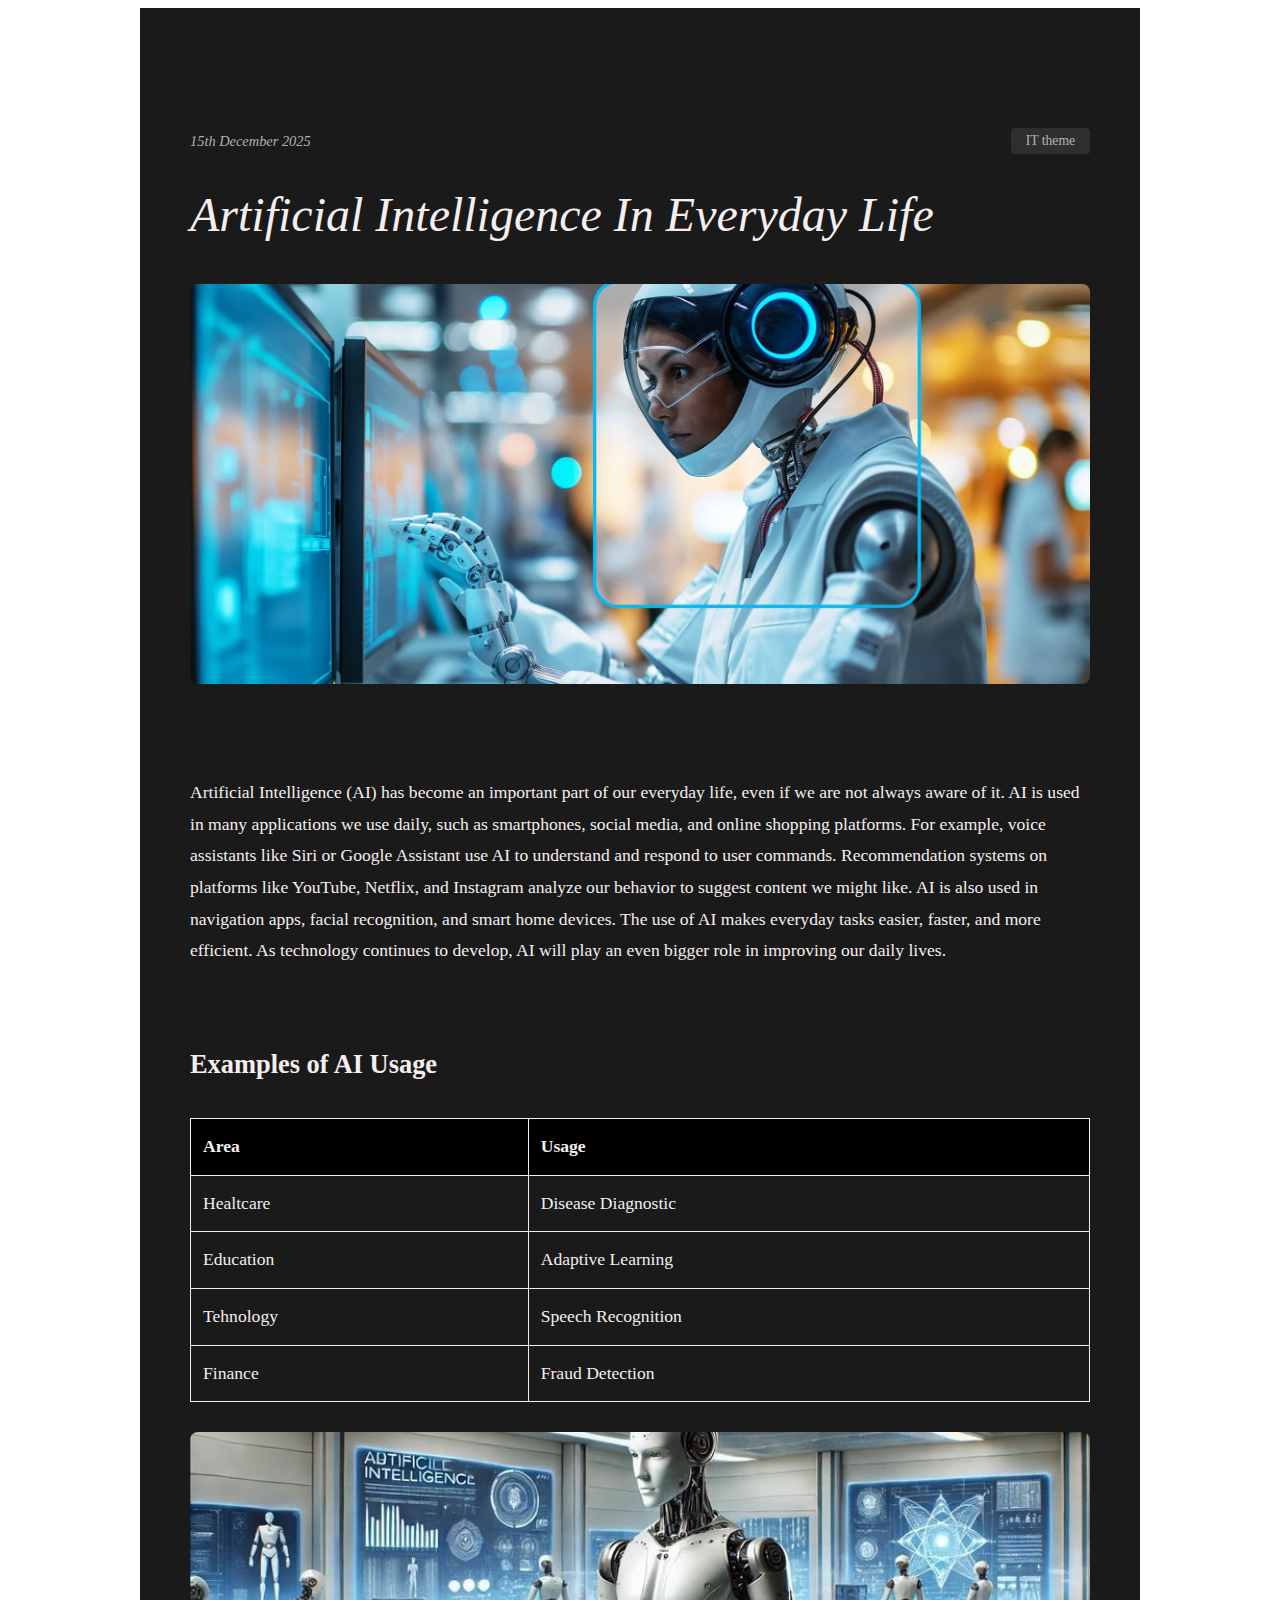
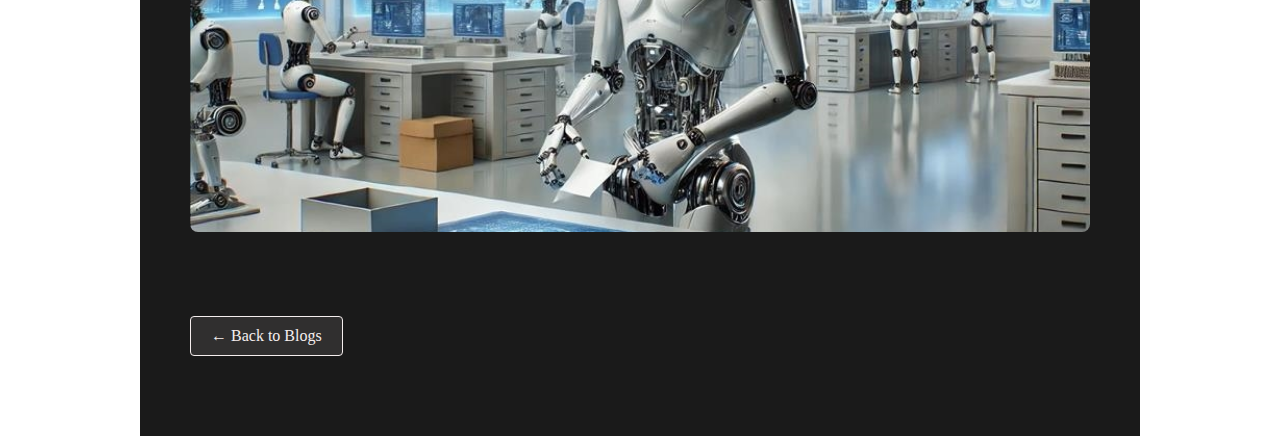
<file: blog.html/blog-1.html>
<!DOCTYPE html>
<html lang="en">

<head>
    <meta charset="UTF-8">
    <meta name="viewport" content="width=device-width, initial-scale=1.0">
    <title>Artificial Intelligence</title>
    <link rel="stylesheet" href="../blog.css/blogs.css">
</head>

<body>

    <div class="blog-post-container">
        <div class="blog-post-header">
            <div class="blog-post-meta">
                <span class="blog-post-date">15th December 2025</span>
                <span class="blog-post-category">IT theme</span>
            </div>
            <h1 class="blog-post-title">Artificial Intelligence In Everyday Life</h1>
        </div>

        <img src="../images/blog1-img1.jpg" alt="" class="blog-post-image">

        <div class="blog-post-content">
            <br>
            <p>
                Artificial Intelligence (AI) has become an important part of our everyday life, even if we are not
                always
                aware of it. AI is used in many applications we use daily, such as smartphones, social media, and online
                shopping platforms.

                For example, voice assistants like Siri or Google Assistant use AI to understand and respond to user
                commands. Recommendation systems on platforms like YouTube, Netflix, and Instagram analyze our behavior
                to
                suggest content we might like. AI is also used in navigation apps, facial recognition, and smart home
                devices.

                The use of AI makes everyday tasks easier, faster, and more efficient. As technology continues to
                develop,
                AI will play an even bigger role in improving our daily lives.
            </p>
            <br>
            <h2>Examples of AI Usage</h2>

            <table>
                <tr>
                    <th>Area</th>
                    <th>Usage</th>
                </tr>
                <tr>
                    <td>Healtcare</td>
                    <td>Disease Diagnostic</td>
                </tr>
                <tr>
                    <td>Education</td>
                    <td>Adaptive Learning</td>
                </tr>
                <tr>
                    <td>Tehnology</td>
                    <td>Speech Recognition</td>
                </tr>
                <tr>
                    <td>Finance</td>
                    <td>Fraud Detection</td>
                </tr>
            </table>
            
        </div>

        <img src="../images/blog1-img2.jpg" alt="" class="blog-post-image">
        <a href="../index.html#blogs" class="back-to-blog">← Back to Blogs</a>
    </div>

</body>

</html>
</file>
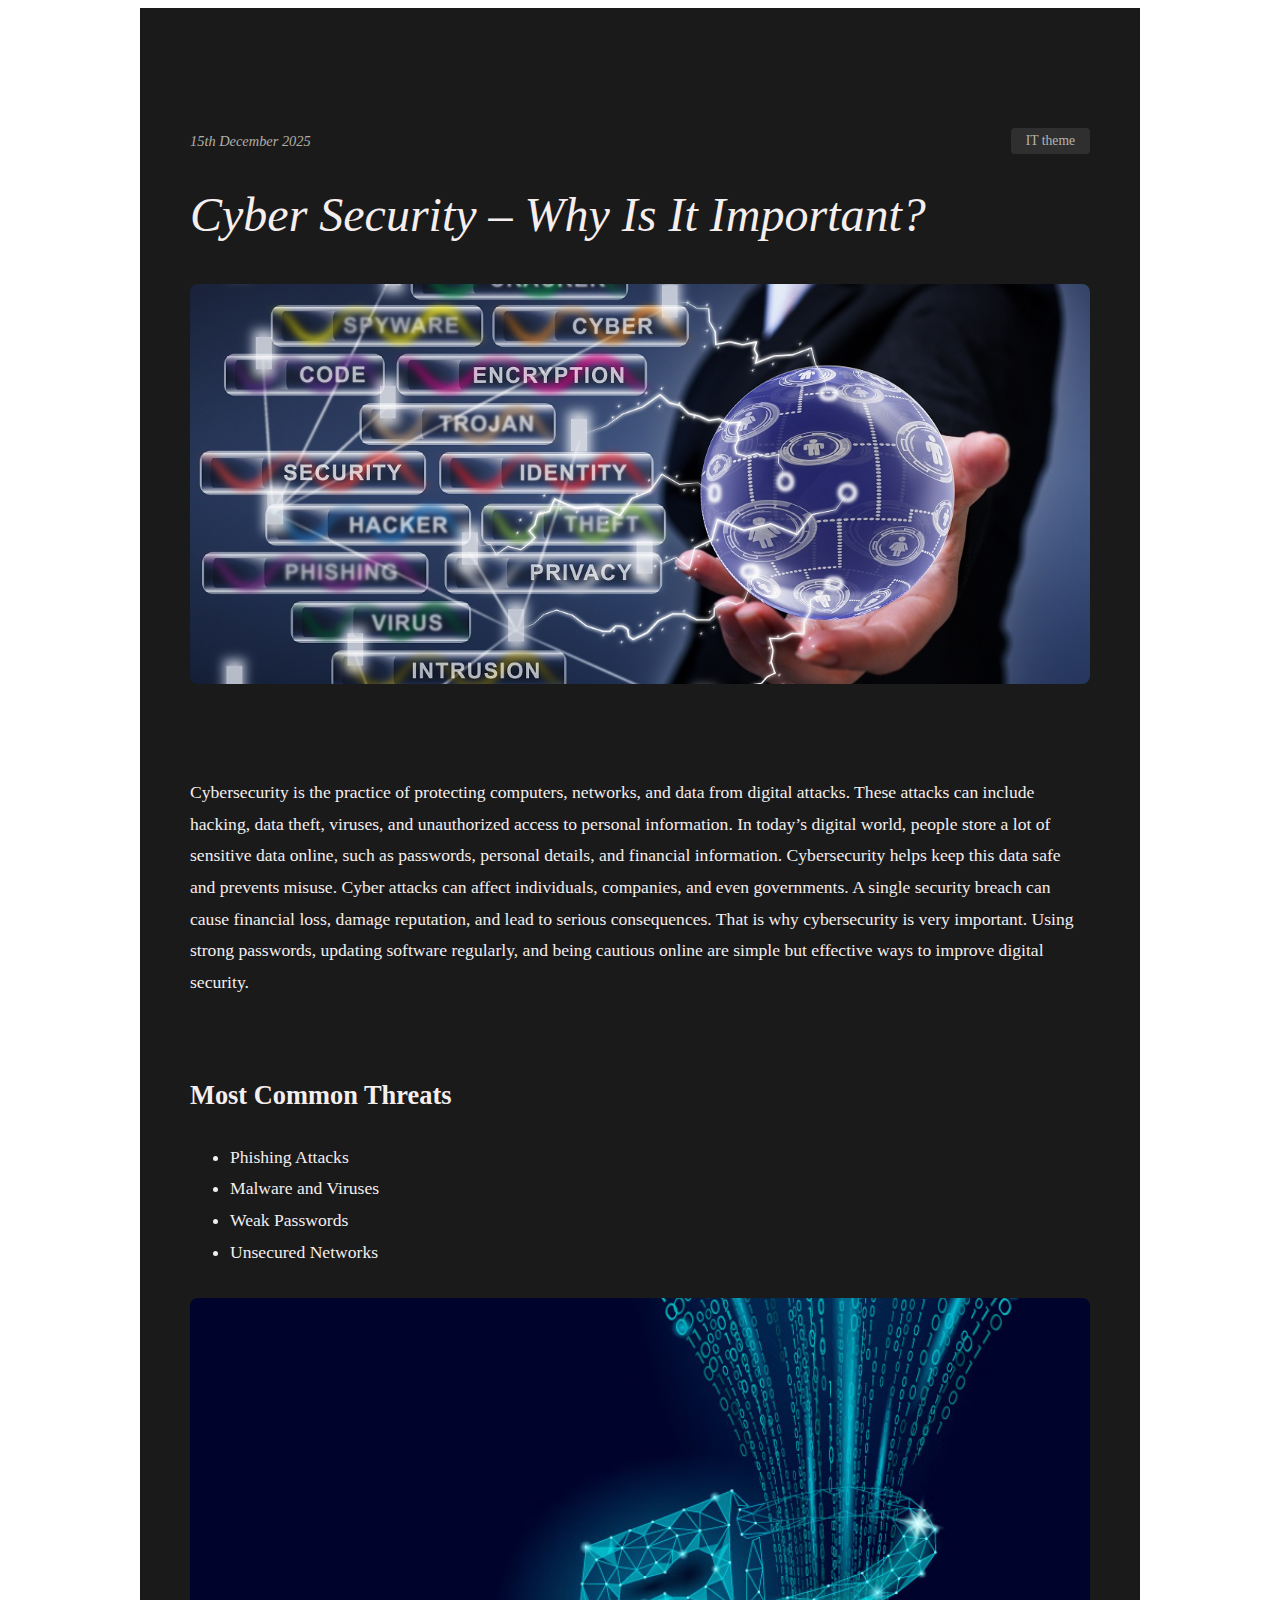
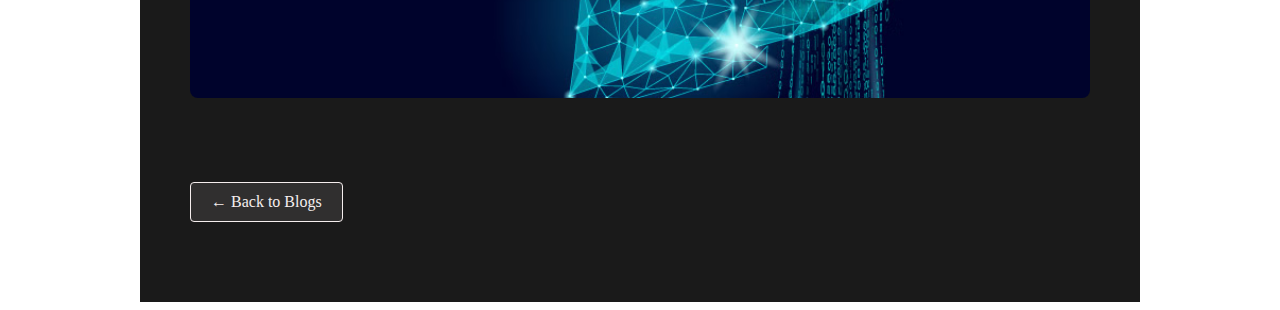
<file: blog.html/blog-2.html>
<!DOCTYPE html>
<html lang="en">

<head>
    <meta charset="UTF-8">
    <meta name="viewport" content="width=device-width, initial-scale=1.0">
    <title>Cyber Security</title>
    <link rel="stylesheet" href="../blog.css/blogs.css">
</head>

<body>

     <div class="blog-post-container">
        <div class="blog-post-header">
            <div class="blog-post-meta">
                <span class="blog-post-date">15th December 2025</span>
                <span class="blog-post-category">IT theme</span>
            </div>
            <h1 class="blog-post-title">Cyber Security – Why Is It Important?</h1>
        </div>

        <img src="../images/blog2-img1.jpg" alt="" class="blog-post-image">

        <div class="blog-post-content">
            <br>
            <p>
            Cybersecurity is the practice of protecting computers, networks, and data from digital attacks. These
            attacks can include hacking, data theft, viruses, and unauthorized access to personal information.

            In today’s digital world, people store a lot of sensitive data online, such as passwords, personal details,
            and financial information. Cybersecurity helps keep this data safe and prevents misuse.

            Cyber attacks can affect individuals, companies, and even governments. A single security breach can cause
            financial loss, damage reputation, and lead to serious consequences.

            That is why cybersecurity is very important. Using strong passwords, updating software regularly, and being
            cautious online are simple but effective ways to improve digital security.
            </p>
            <br>
            <h2 class="blog2">Most Common Threats</h2>

        <ul>
            <li>Phishing Attacks</li>
            <li>Malware and Viruses</li>
            <li>Weak Passwords</li>
            <li>Unsecured Networks</li>
        </ul>
        </div>

        <img src="../images/blog2-img2.jpg" alt="" class="blog-post-image">
        <a href="../index.html#blogs" class="back-to-blog">← Back to Blogs</a>
    </div>


</body>

</html>
</file>
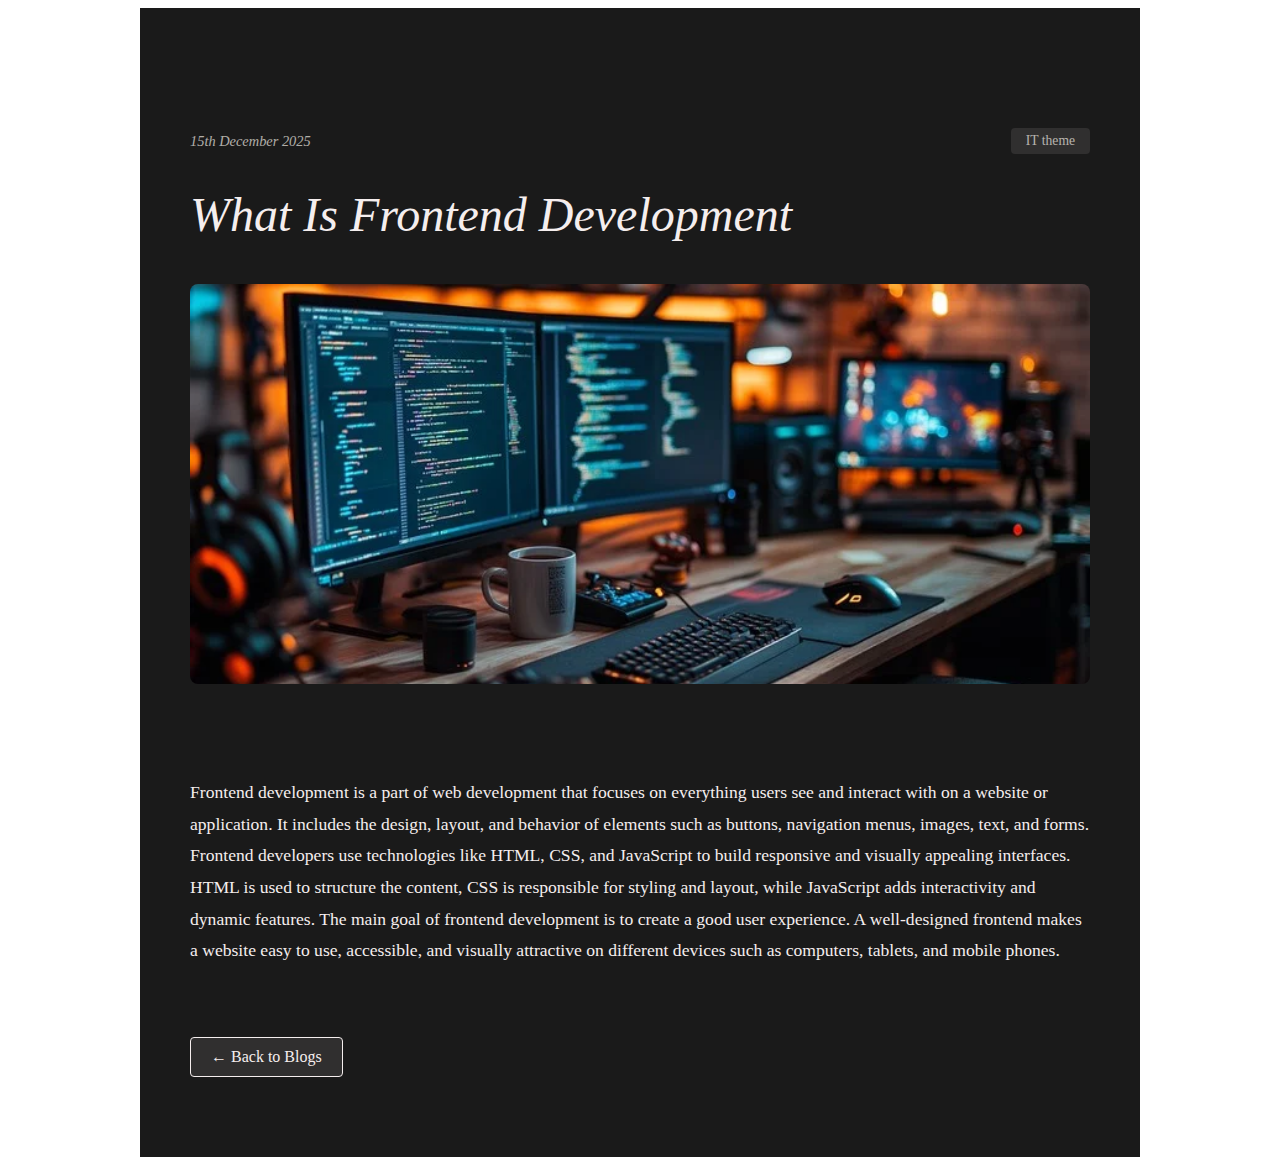
<file: blog.html/blog-3.html>
<!DOCTYPE html>
<html lang="en">

<head>
    <meta charset="UTF-8">
    <meta name="viewport" content="width=device-width, initial-scale=1.0">
    <title>Cyber Security</title>
    <link rel="stylesheet" href="../blog.css/blogs.css">
</head>

<body>

    <div class="blog-post-container">
        <div class="blog-post-header">
            <div class="blog-post-meta">
                <span class="blog-post-date">15th December 2025</span>
                <span class="blog-post-category">IT theme</span>
            </div>
            <h1 class="blog-post-title">What Is Frontend Development</h1>
        </div>

        <img src="../images/blog3-img1.jpg" alt="" class="blog-post-image">

        <div class="blog-post-content">
            <br>
            <p>
                Frontend development is a part of web development that focuses on everything users see and interact with
                on a website or application. It includes the design, layout, and behavior of elements such as buttons,
                navigation menus, images, text, and forms.

                Frontend developers use technologies like HTML, CSS, and JavaScript to build responsive and visually
                appealing interfaces. HTML is used to structure the content, CSS is responsible for styling and layout,
                while JavaScript adds interactivity and dynamic features.

                The main goal of frontend development is to create a good user experience. A well-designed frontend
                makes a website easy to use, accessible, and visually attractive on different devices such as computers,
                tablets, and mobile phones.
            </p>
        </div>

        <a href="../index.html#blogs" class="back-to-blog">← Back to Blogs</a>
    </div>
</body>
</body>
</file>
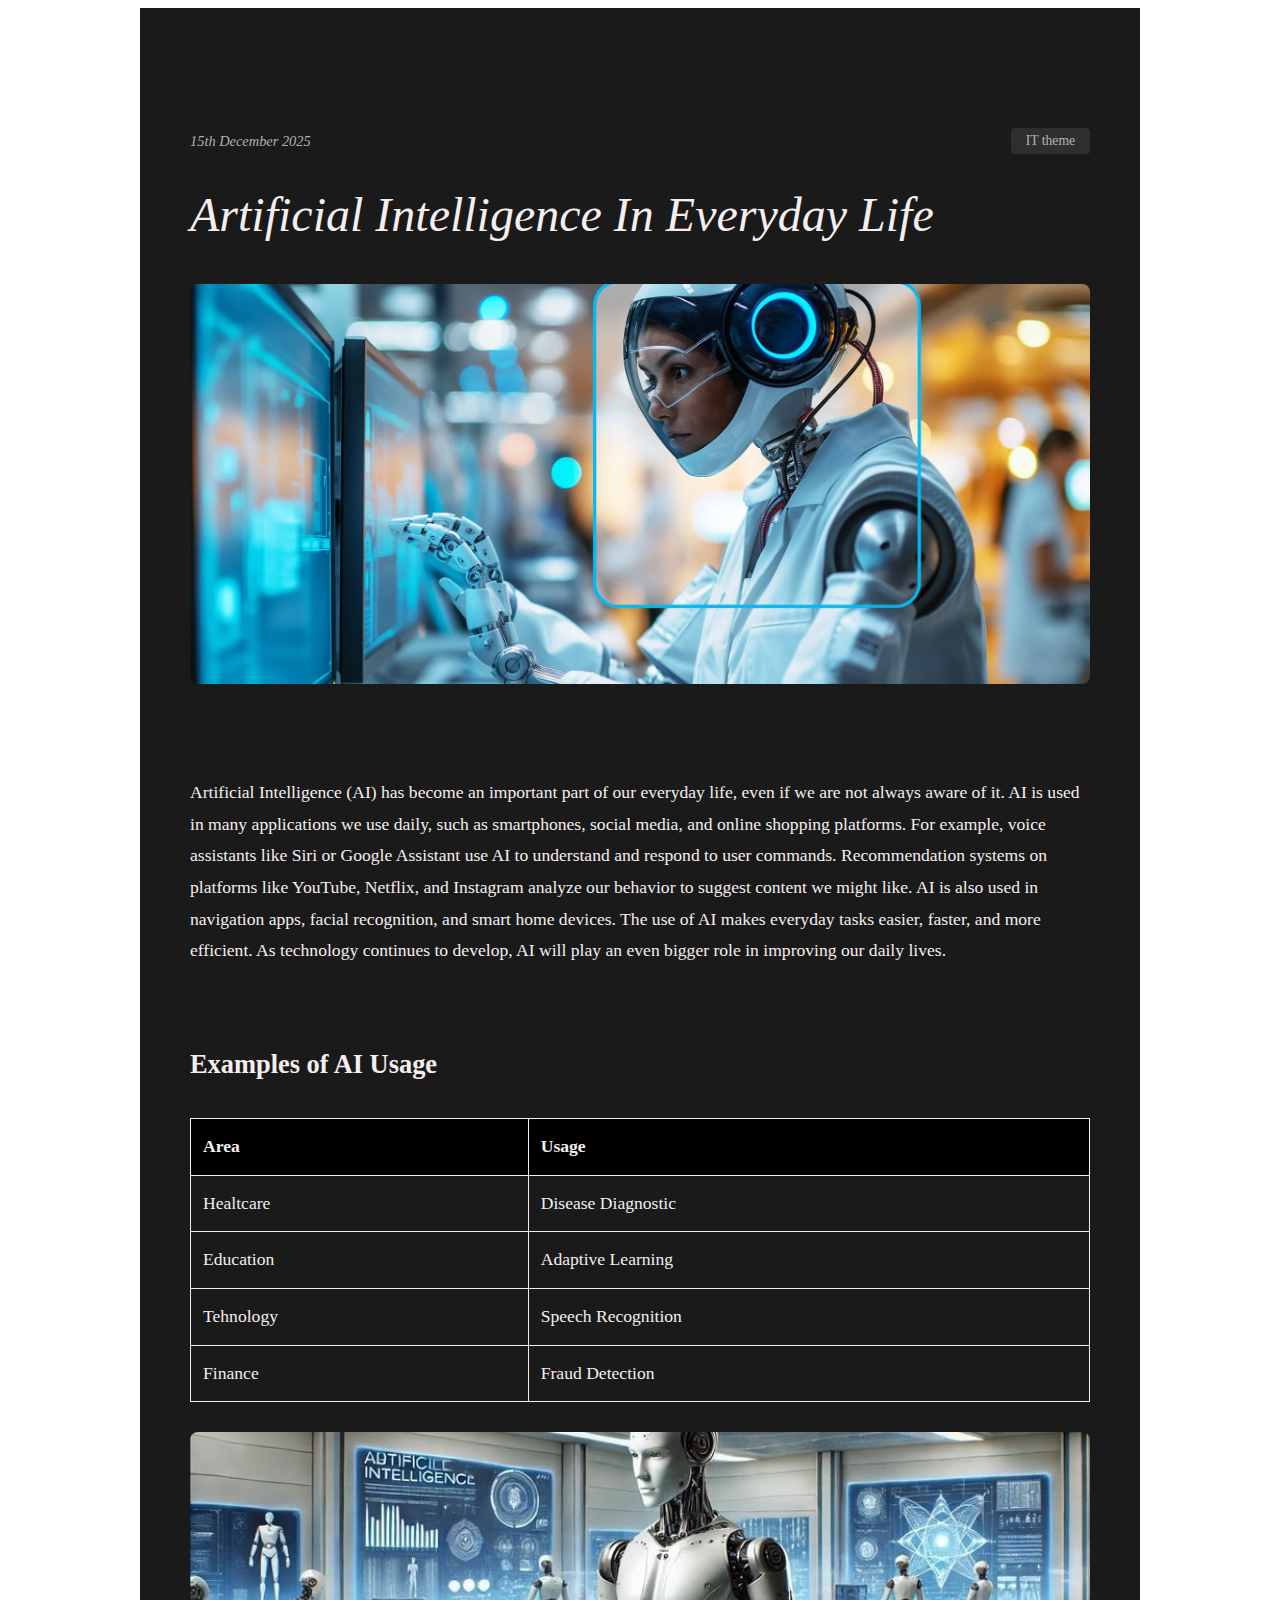
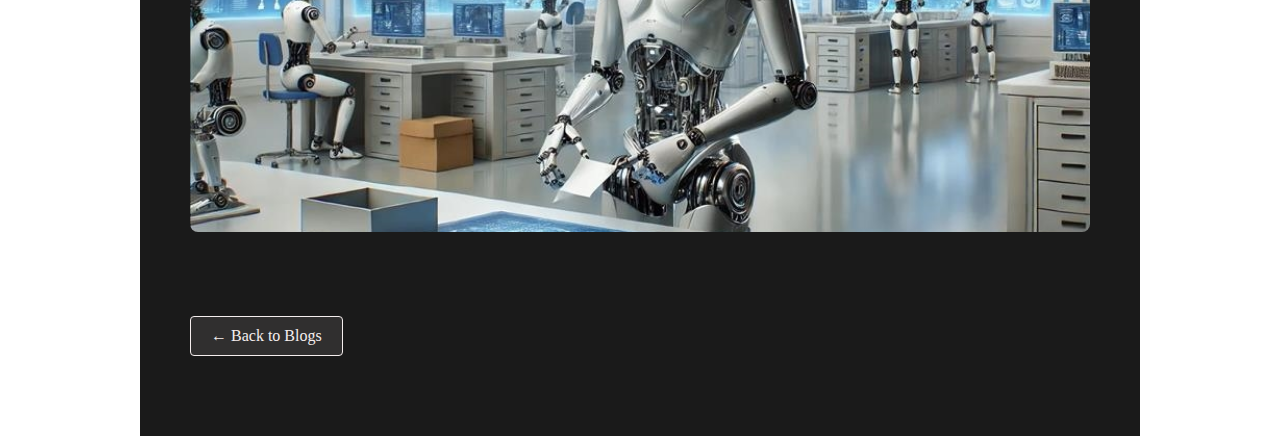
<file: blogs/blog-1.html>
<!DOCTYPE html>
<html lang="en">

<head>
    <meta charset="UTF-8">
    <meta name="viewport" content="width=device-width, initial-scale=1.0">
    <title>Artificial Intelligence</title>
    <link rel="stylesheet" href="../blogcss/blogs.css">
</head>

<body>

    <div class="blog-post-container">
        <div class="blog-post-header">
            <div class="blog-post-meta">
                <span class="blog-post-date">15th December 2025</span>
                <span class="blog-post-category">IT theme</span>
            </div>
            <h1 class="blog-post-title">Artificial Intelligence In Everyday Life</h1>
        </div>

        <img src="../images/blog1-img1.jpg" alt="" class="blog-post-image">

        <div class="blog-post-content">
            <br>
            <p>
                Artificial Intelligence (AI) has become an important part of our everyday life, even if we are not
                always
                aware of it. AI is used in many applications we use daily, such as smartphones, social media, and online
                shopping platforms.

                For example, voice assistants like Siri or Google Assistant use AI to understand and respond to user
                commands. Recommendation systems on platforms like YouTube, Netflix, and Instagram analyze our behavior
                to
                suggest content we might like. AI is also used in navigation apps, facial recognition, and smart home
                devices.

                The use of AI makes everyday tasks easier, faster, and more efficient. As technology continues to
                develop,
                AI will play an even bigger role in improving our daily lives.
            </p>
            <br>
            <h2>Examples of AI Usage</h2>

            <table>
                <tr>
                    <th>Area</th>
                    <th>Usage</th>
                </tr>
                <tr>
                    <td>Healtcare</td>
                    <td>Disease Diagnostic</td>
                </tr>
                <tr>
                    <td>Education</td>
                    <td>Adaptive Learning</td>
                </tr>
                <tr>
                    <td>Tehnology</td>
                    <td>Speech Recognition</td>
                </tr>
                <tr>
                    <td>Finance</td>
                    <td>Fraud Detection</td>
                </tr>
            </table>
            
        </div>

        <img src="../images/blog1-img2.jpg" alt="" class="blog-post-image">
        <a href="../index.html#blogs" class="back-to-blog">← Back to Blogs</a>
    </div>

</body>

</html>
</file>
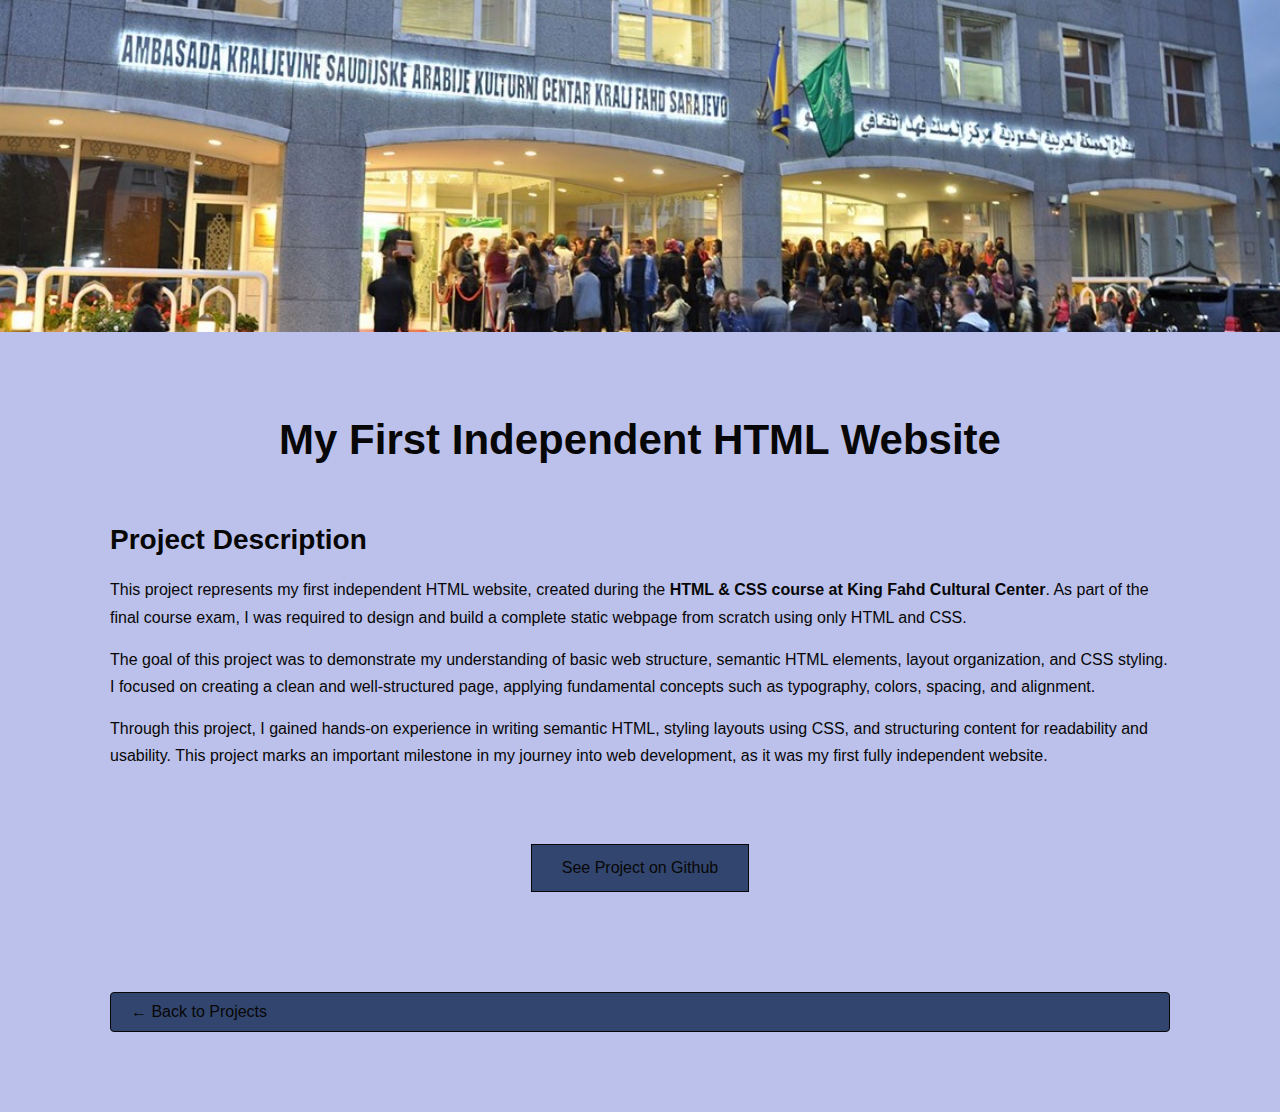
<file: project.html/project-1.html>
<!DOCTYPE html>
<html lang="en">

<head>
    <meta charset="UTF-8">
    <meta name="viewport" content="width=device-width, initial-scale=1.0">
    <title>My First HTML Project</title>
    <link rel="stylesheet" href="../project.css/project-1.css">
</head>

<body>

    <header>
        <img src="../images/project1-img1.jpg" alt="">
    </header>

    <main class="project-page">

        <!-- PROJECT TITLE -->
        <section class="project-title">
            <h1>My First Independent HTML Website</h1>
        </section>

        <!-- PROJECT CONTENT -->
        <section class="project-content">

            <!-- DESCRIPTION -->
            <div class="project-description">
                <h2>Project Description</h2>
                <p>
                    This project represents my first independent HTML website, created during
                    the <strong>HTML & CSS course at King Fahd Cultural Center</strong>.
                    As part of the final course exam, I was required to design and build a
                    complete static webpage from scratch using only HTML and CSS.
                </p>

                <p>
                    The goal of this project was to demonstrate my understanding of basic web
                    structure, semantic HTML elements, layout organization, and CSS styling.
                    I focused on creating a clean and well-structured page, applying fundamental
                    concepts such as typography, colors, spacing, and alignment.
                </p>

                <p>
                    Through this project, I gained hands-on experience in writing semantic HTML,
                    styling layouts using CSS, and structuring content for readability and usability.
                    This project marks an important milestone in my journey into web development,
                    as it was my first fully independent website.
                </p>

            </div>

            <!-- DOWNLOAD -->
            <div class="project-download">
                <a href="https://github.com/Esmaa04/Fahd.git" target="_blank" class="btn">
                    See Project on Github
                </a>
            </div>
            <a href="../index.html#projects" class="back-to-projects">← Back to Projects</a>
        </section>
        
    </main>


</body>

</html>
</file>
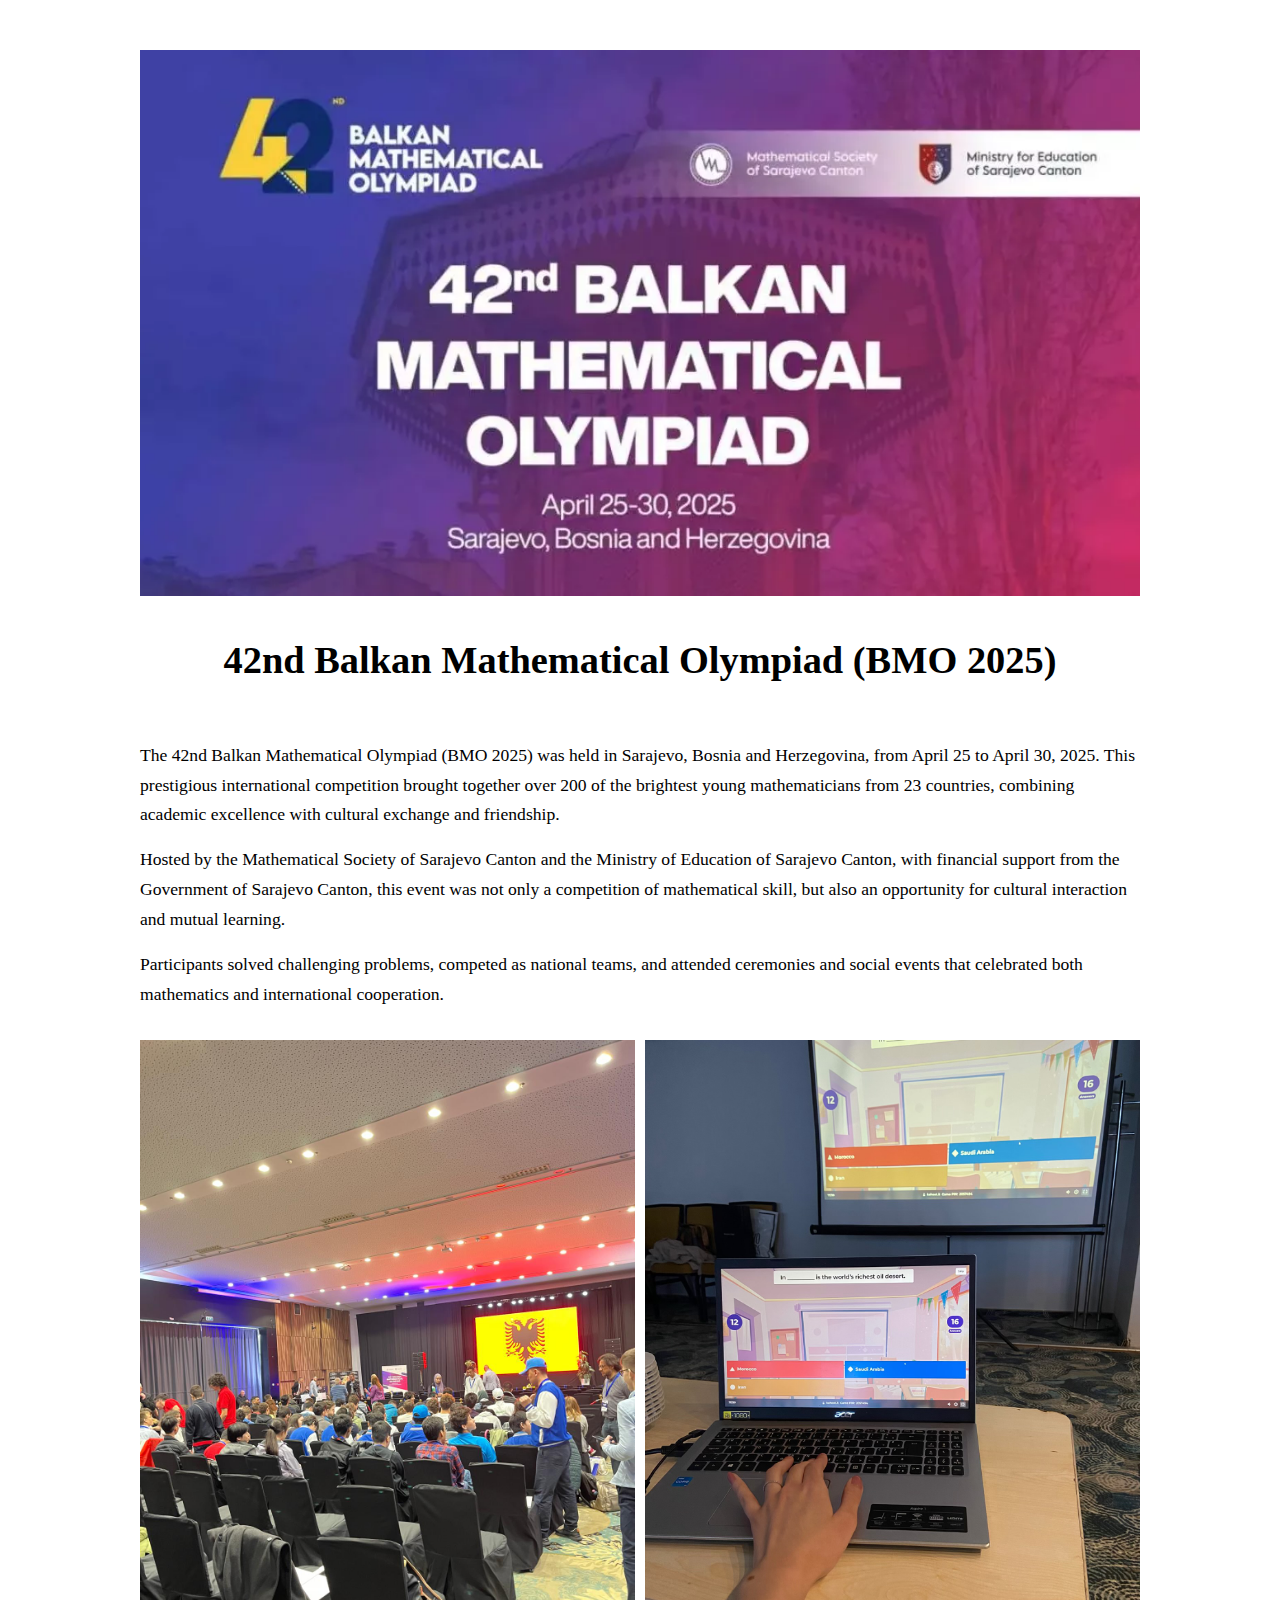
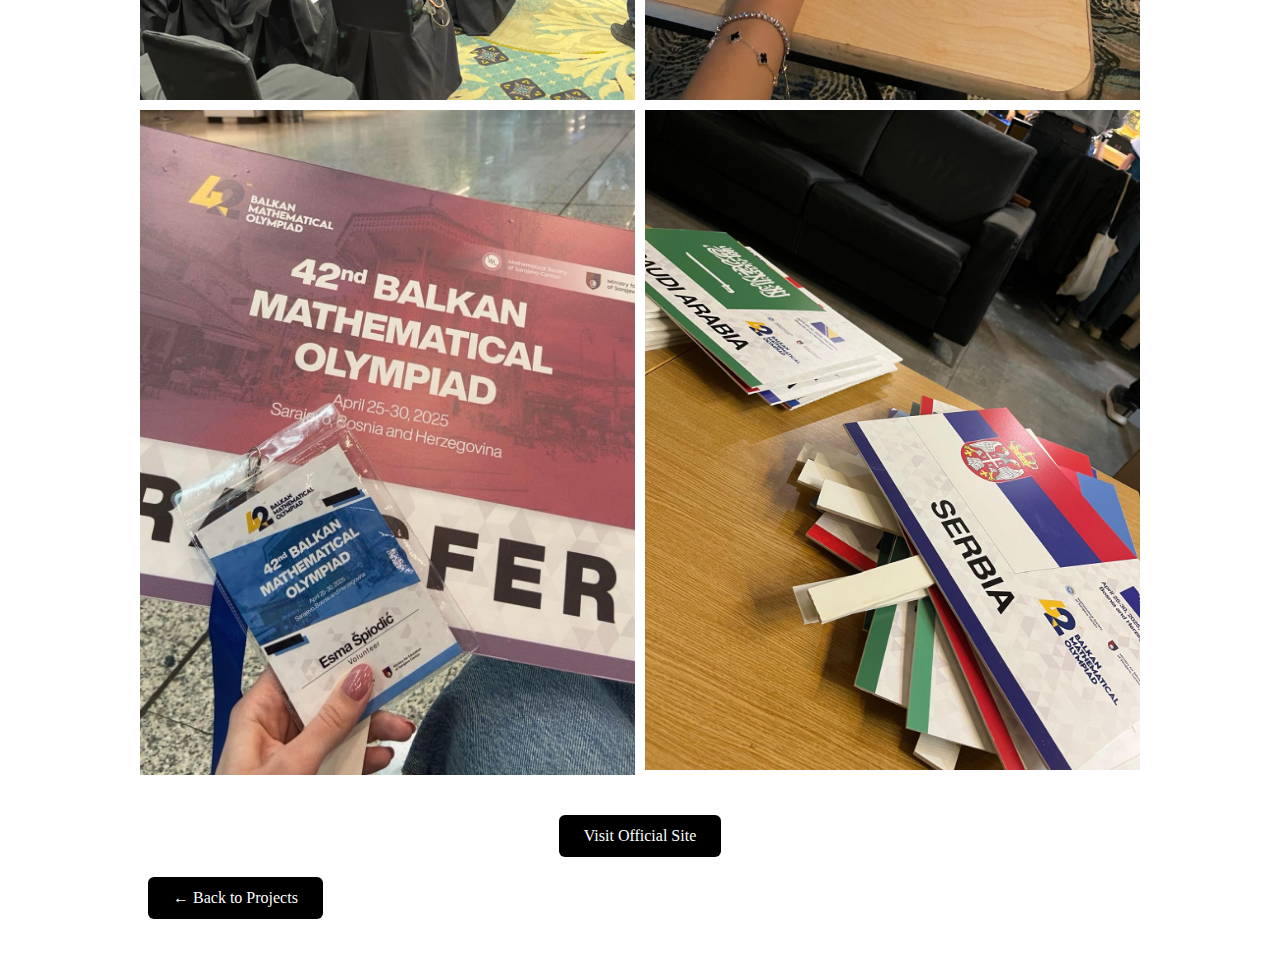
<file: project.html/project-2.html>
<!DOCTYPE html>
<html lang="en">
<head>
    <meta charset="UTF-8">
    <meta name="viewport" content="width=device-width, initial-scale=1.0">
    <title>42nd Balkan Mathematical Olympiad</title>
    <link rel="stylesheet" href="../project.css/project-2.css">
</head>
<body>
    <main class="project-page">

        <!-- Header image -->
        <div class="project-header-image">
            <img src="../images/project2-img2.jpg" alt="42nd Balkan Mathematical Olympiad">
        </div>

        <section class="project-content">
            <br>
            <h1>42nd Balkan Mathematical Olympiad (BMO 2025)</h1>
            <br>
            <p>
                The 42nd Balkan Mathematical Olympiad (BMO 2025) was held in Sarajevo, Bosnia and Herzegovina,
                from April 25 to April 30, 2025. This prestigious international competition brought together
                over 200 of the brightest young mathematicians from 23 countries, combining academic excellence
                with cultural exchange and friendship.
            </p>

            <p>
                Hosted by the Mathematical Society of Sarajevo Canton and the Ministry of Education of Sarajevo Canton,
                with financial support from the Government of Sarajevo Canton, this event was not only a competition
                of mathematical skill, but also an opportunity for cultural interaction and mutual learning.
            </p>

            <p>
                Participants solved challenging problems, competed as national teams, and attended ceremonies and
                social events that celebrated both mathematics and international cooperation.
            </p>

            <!-- Gallery 4 slike u kvadratu -->
            <div class="gallery">
                <img src="../images/bmo1.jpg" alt="BMO Image 1">
                <img src="../images/bmo2.jpg" alt="BMO Image 2">
                <img src="../images/bmo3.jpg" alt="BMO Image 3">
                <img src="../images/bmo4.jpg" alt="BMO Image 4">
            </div>

            <!-- Links -->
            <div class="project-links">
                <a href="https://bmo2025.pmf.unsa.ba/" target="_blank" class="external-btn">Visit Official Site</a>
            </div>
            <a href="../index.html#projects"  class="back-to-projects">← Back to Projects</a>
        </section>

    </main>
</body>
</html>
</file>
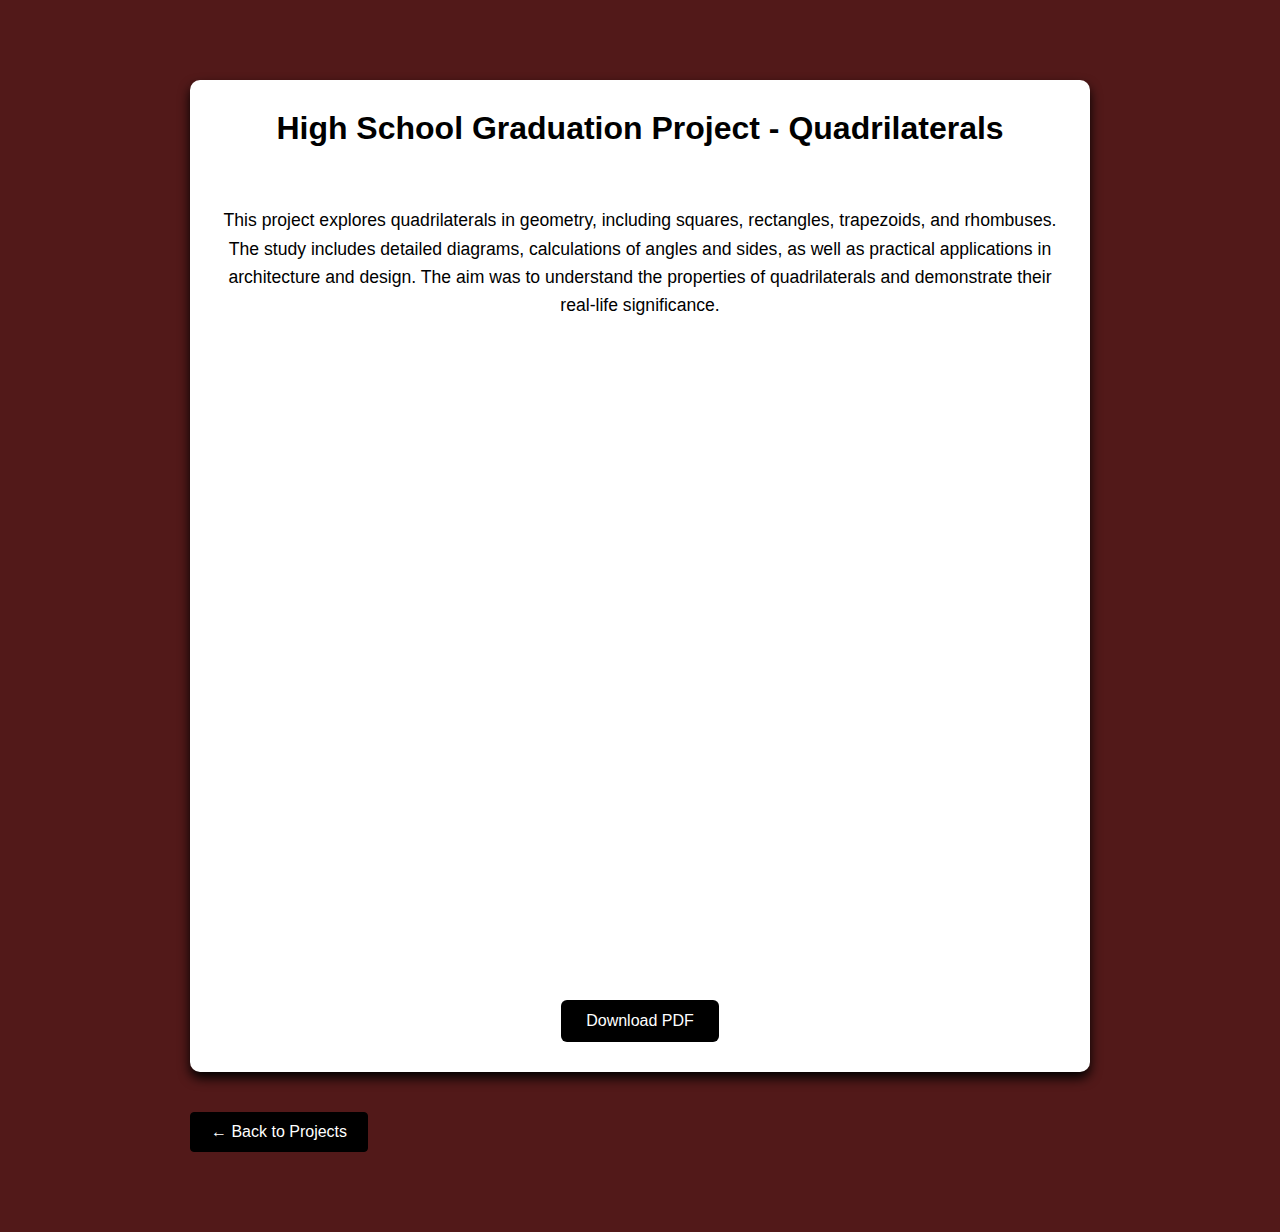
<file: project.html/project-3.html>
<!DOCTYPE html>
<html lang="en">

<head>
    <meta charset="UTF-8">
    <meta name="viewport" content="width=device-width, initial-scale=1.0">
    <title>My Graduation Thesis</title>
    <link rel="stylesheet" href="../project.css/project-3.css">
</head>

<body>

    <main>
        <section class="project-detail">
            <h1>High School Graduation Project - Quadrilaterals</h1>
            <br>
            <p>This project explores quadrilaterals in geometry, including squares, rectangles, trapezoids, and
                rhombuses.
                The study includes detailed diagrams, calculations of angles and sides, as well as practical
                applications in architecture and design.
                The aim was to understand the properties of quadrilaterals and demonstrate their real-life significance.
            </p>

            <div class="pdf-container">
                <iframe src="../files/maturski.pdf" frameborder="0"></iframe>
            </div>

            <a href="../files/maturski.pdf" target="_blank" class="download-btn">Download PDF</a>
        </section>
        <a href="../index.html#projects" class="back-to-projects">← Back to Projects</a>
    </main>
</body>

</html>
</body>

</html>
</file>
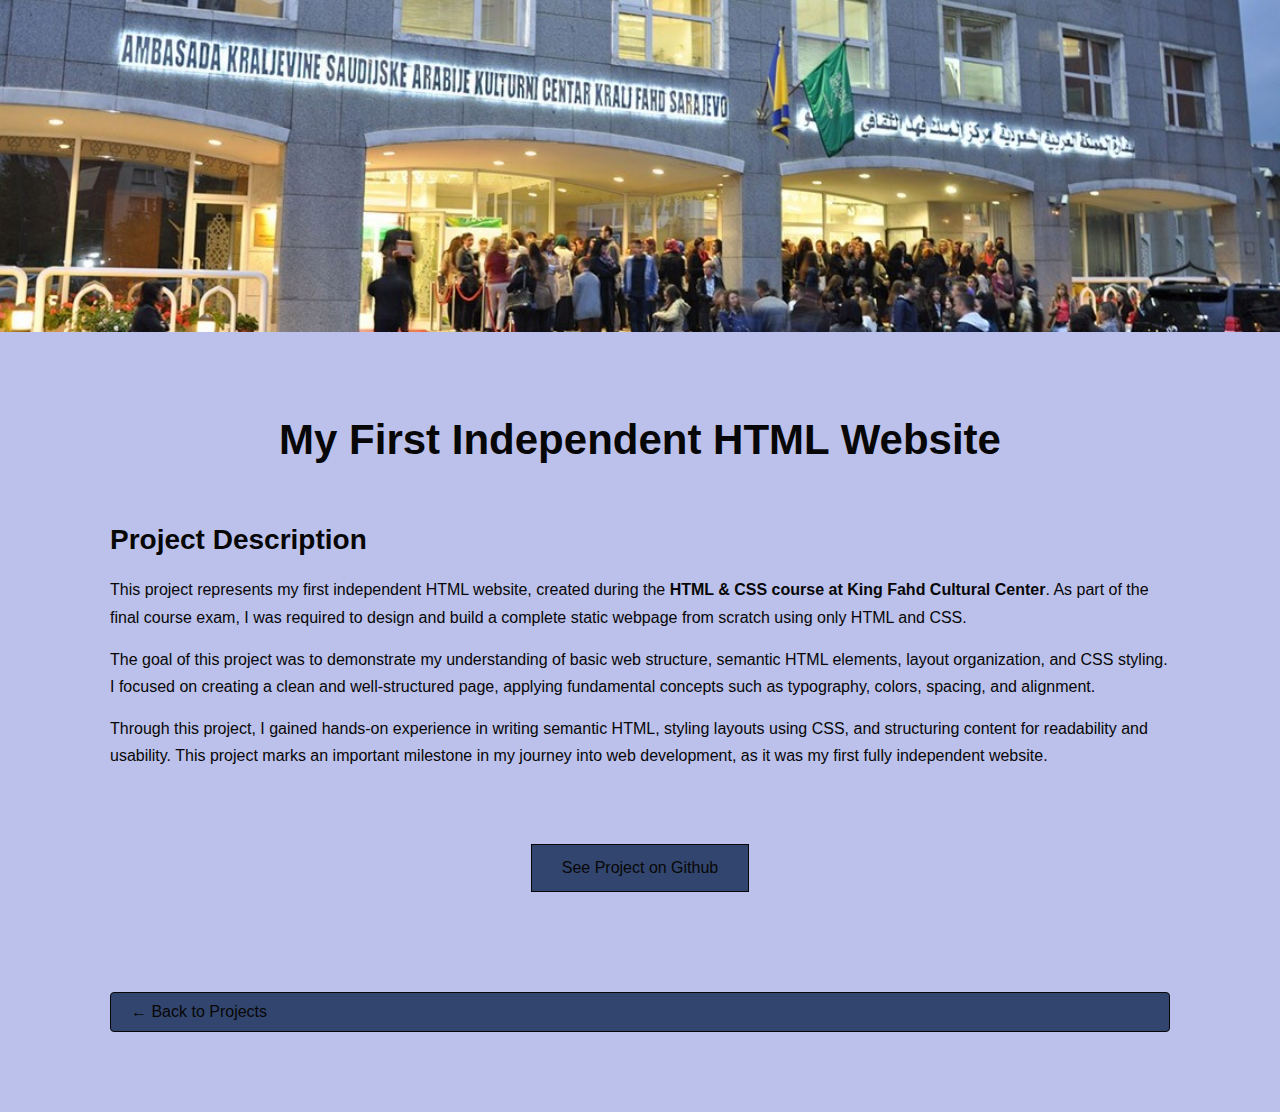
<file: projects/project-1.html>
<!DOCTYPE html>
<html lang="en">

<head>
    <meta charset="UTF-8">
    <meta name="viewport" content="width=device-width, initial-scale=1.0">
    <title>My First HTML Project</title>
    <link rel="stylesheet" href="../projectcss/project-1.css">
</head>

<body>

    <header>
        <img src="../images/project1-img1.jpg" alt="">
    </header>

    <main class="project-page">

        <!-- PROJECT TITLE -->
        <section class="project-title">
            <h1>My First Independent HTML Website</h1>
        </section>

        <!-- PROJECT CONTENT -->
        <section class="project-content">

            <!-- DESCRIPTION -->
            <div class="project-description">
                <h2>Project Description</h2>
                <p>
                    This project represents my first independent HTML website, created during
                    the <strong>HTML & CSS course at King Fahd Cultural Center</strong>.
                    As part of the final course exam, I was required to design and build a
                    complete static webpage from scratch using only HTML and CSS.
                </p>

                <p>
                    The goal of this project was to demonstrate my understanding of basic web
                    structure, semantic HTML elements, layout organization, and CSS styling.
                    I focused on creating a clean and well-structured page, applying fundamental
                    concepts such as typography, colors, spacing, and alignment.
                </p>

                <p>
                    Through this project, I gained hands-on experience in writing semantic HTML,
                    styling layouts using CSS, and structuring content for readability and usability.
                    This project marks an important milestone in my journey into web development,
                    as it was my first fully independent website.
                </p>

            </div>

            <!-- DOWNLOAD -->
            <div class="project-download">
                <a href="https://github.com/Esmaa04/Fahd.git" target="_blank" class="btn">
                    See Project on Github
                </a>
            </div>
            <a href="../index.html#projects" class="back-to-projects">← Back to Projects</a>
        </section>
        
    </main>


</body>

</html>
</file>
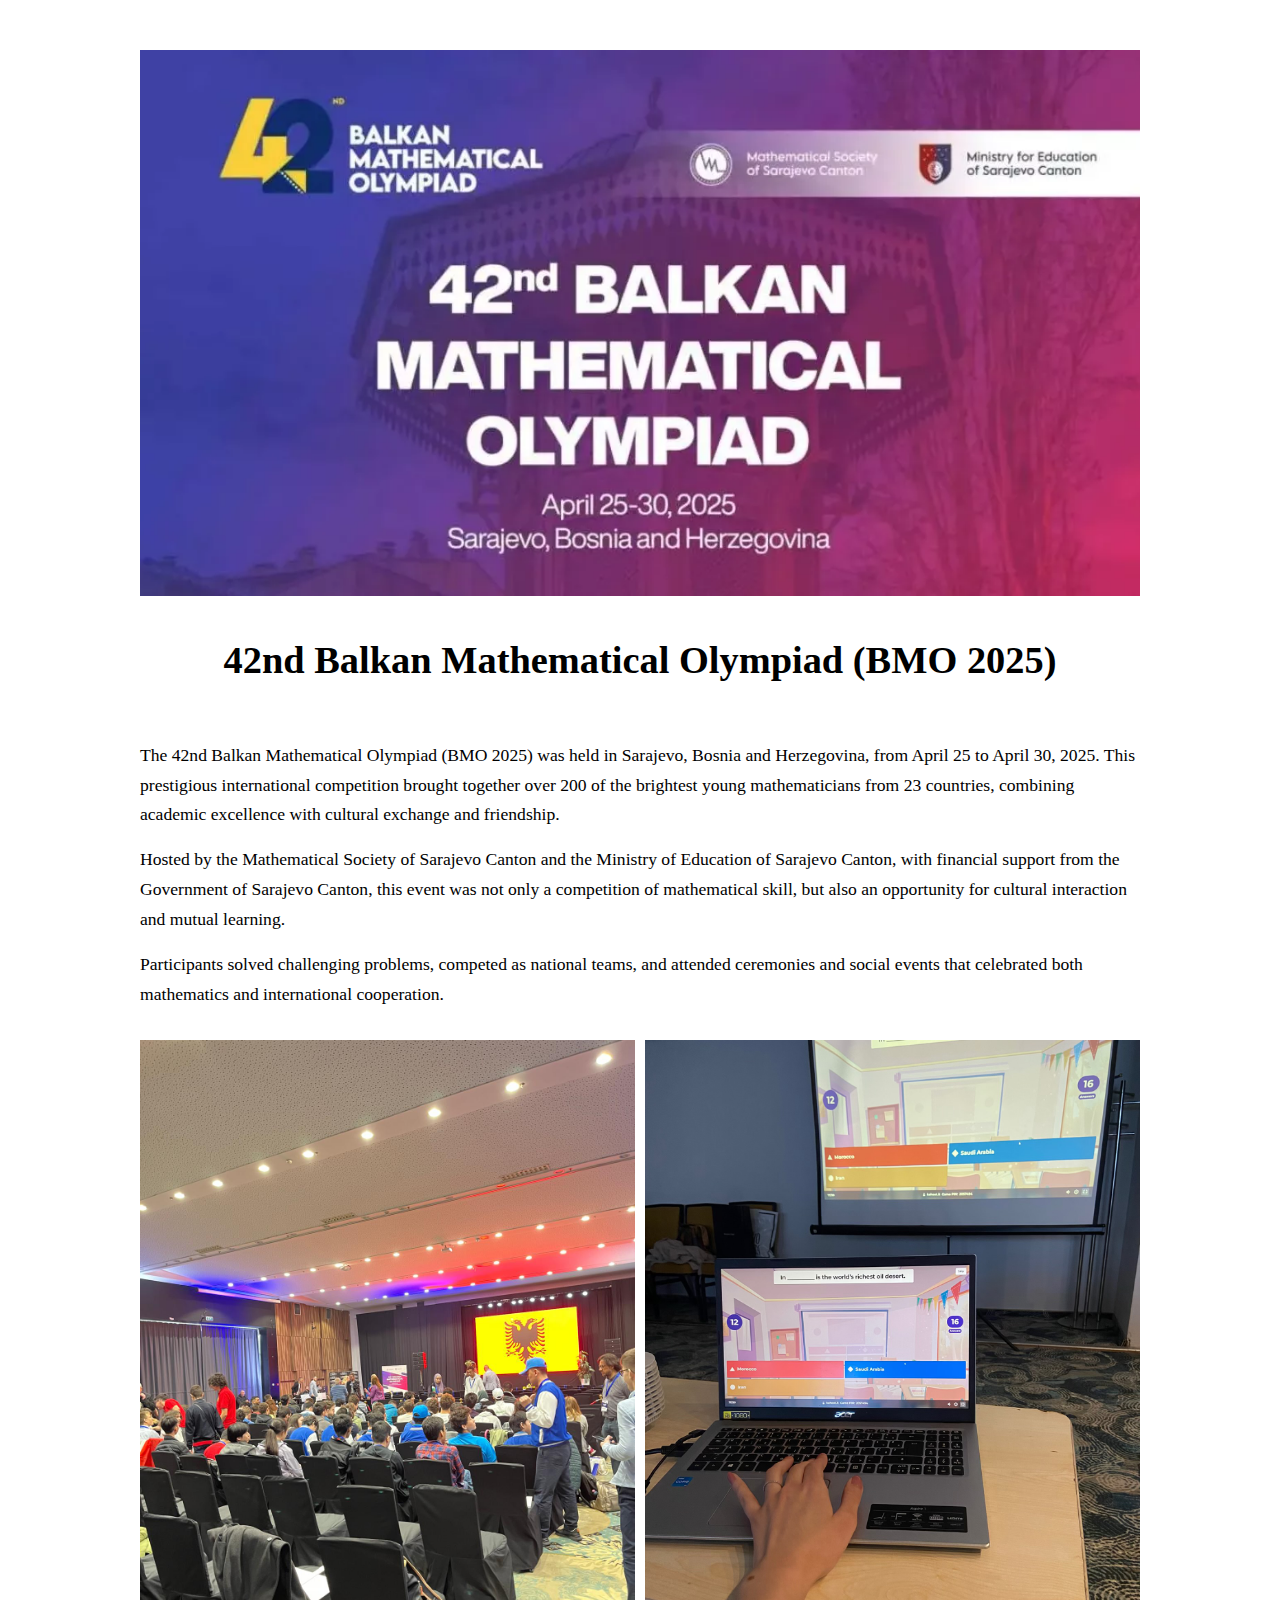
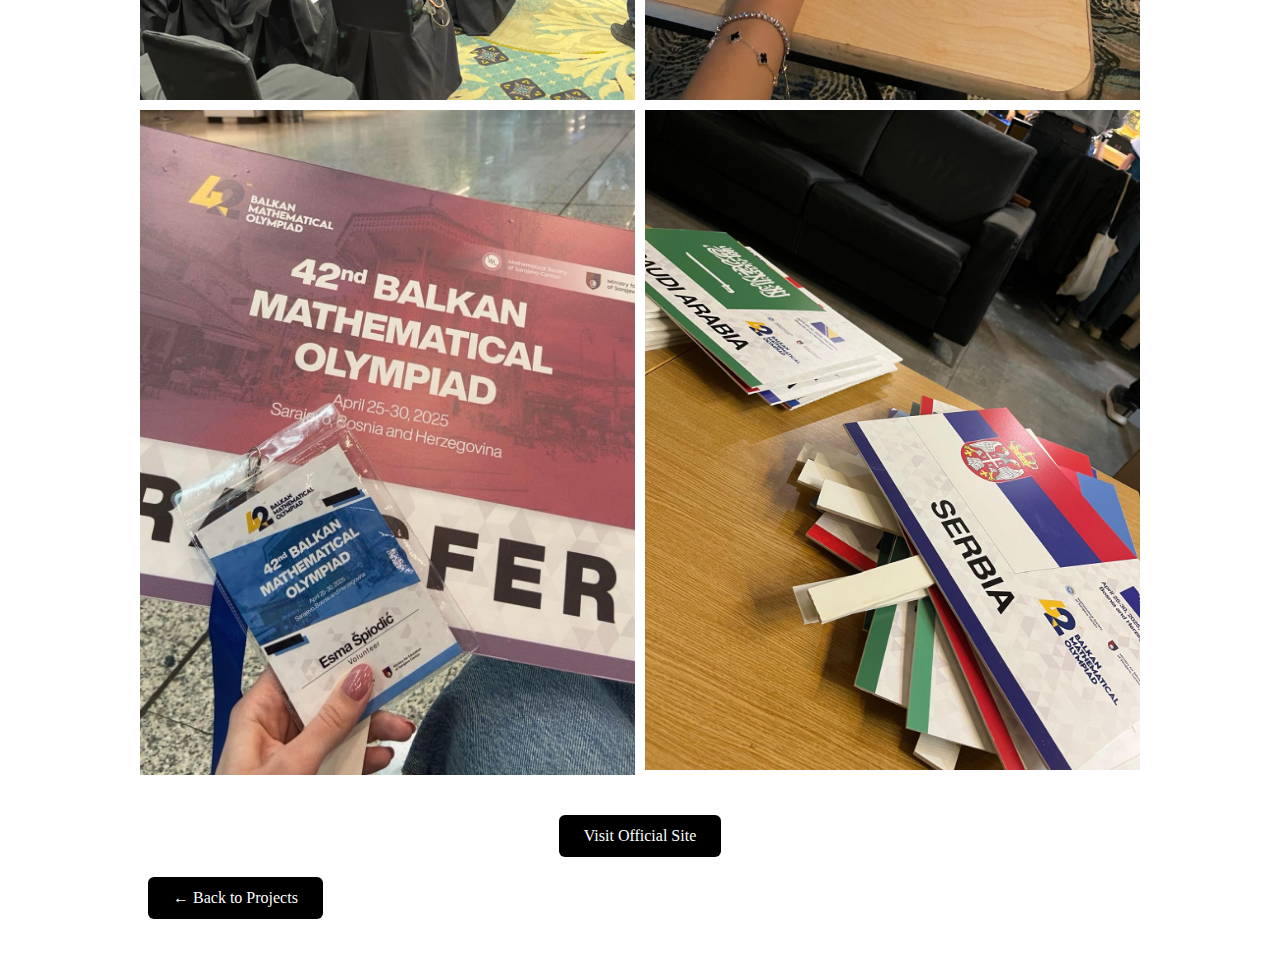
<file: projects/project-2.html>
<!DOCTYPE html>
<html lang="en">
<head>
    <meta charset="UTF-8">
    <meta name="viewport" content="width=device-width, initial-scale=1.0">
    <title>42nd Balkan Mathematical Olympiad</title>
    <link rel="stylesheet" href="../projectcss/project-2.css">
</head>
<body>
    <main class="project-page">

        <!-- Header image -->
        <div class="project-header-image">
            <img src="../images/project2-img2.jpg" alt="42nd Balkan Mathematical Olympiad">
        </div>

        <section class="project-content">
            <br>
            <h1>42nd Balkan Mathematical Olympiad (BMO 2025)</h1>
            <br>
            <p>
                The 42nd Balkan Mathematical Olympiad (BMO 2025) was held in Sarajevo, Bosnia and Herzegovina,
                from April 25 to April 30, 2025. This prestigious international competition brought together
                over 200 of the brightest young mathematicians from 23 countries, combining academic excellence
                with cultural exchange and friendship.
            </p>

            <p>
                Hosted by the Mathematical Society of Sarajevo Canton and the Ministry of Education of Sarajevo Canton,
                with financial support from the Government of Sarajevo Canton, this event was not only a competition
                of mathematical skill, but also an opportunity for cultural interaction and mutual learning.
            </p>

            <p>
                Participants solved challenging problems, competed as national teams, and attended ceremonies and
                social events that celebrated both mathematics and international cooperation.
            </p>

            <!-- Gallery 4 slike u kvadratu -->
            <div class="gallery">
                <img src="../images/bmo1.jpg" alt="BMO Image 1">
                <img src="../images/bmo2.jpg" alt="BMO Image 2">
                <img src="../images/bmo3.jpg" alt="BMO Image 3">
                <img src="../images/bmo4.jpg" alt="BMO Image 4">
            </div>

            <!-- Links -->
            <div class="project-links">
                <a href="https://bmo2025.pmf.unsa.ba/" target="_blank" class="external-btn">Visit Official Site</a>
            </div>
            <a href="../index.html#projects"  class="back-to-projects">← Back to Projects</a>
        </section>

    </main>
</body>
</html>
</file>
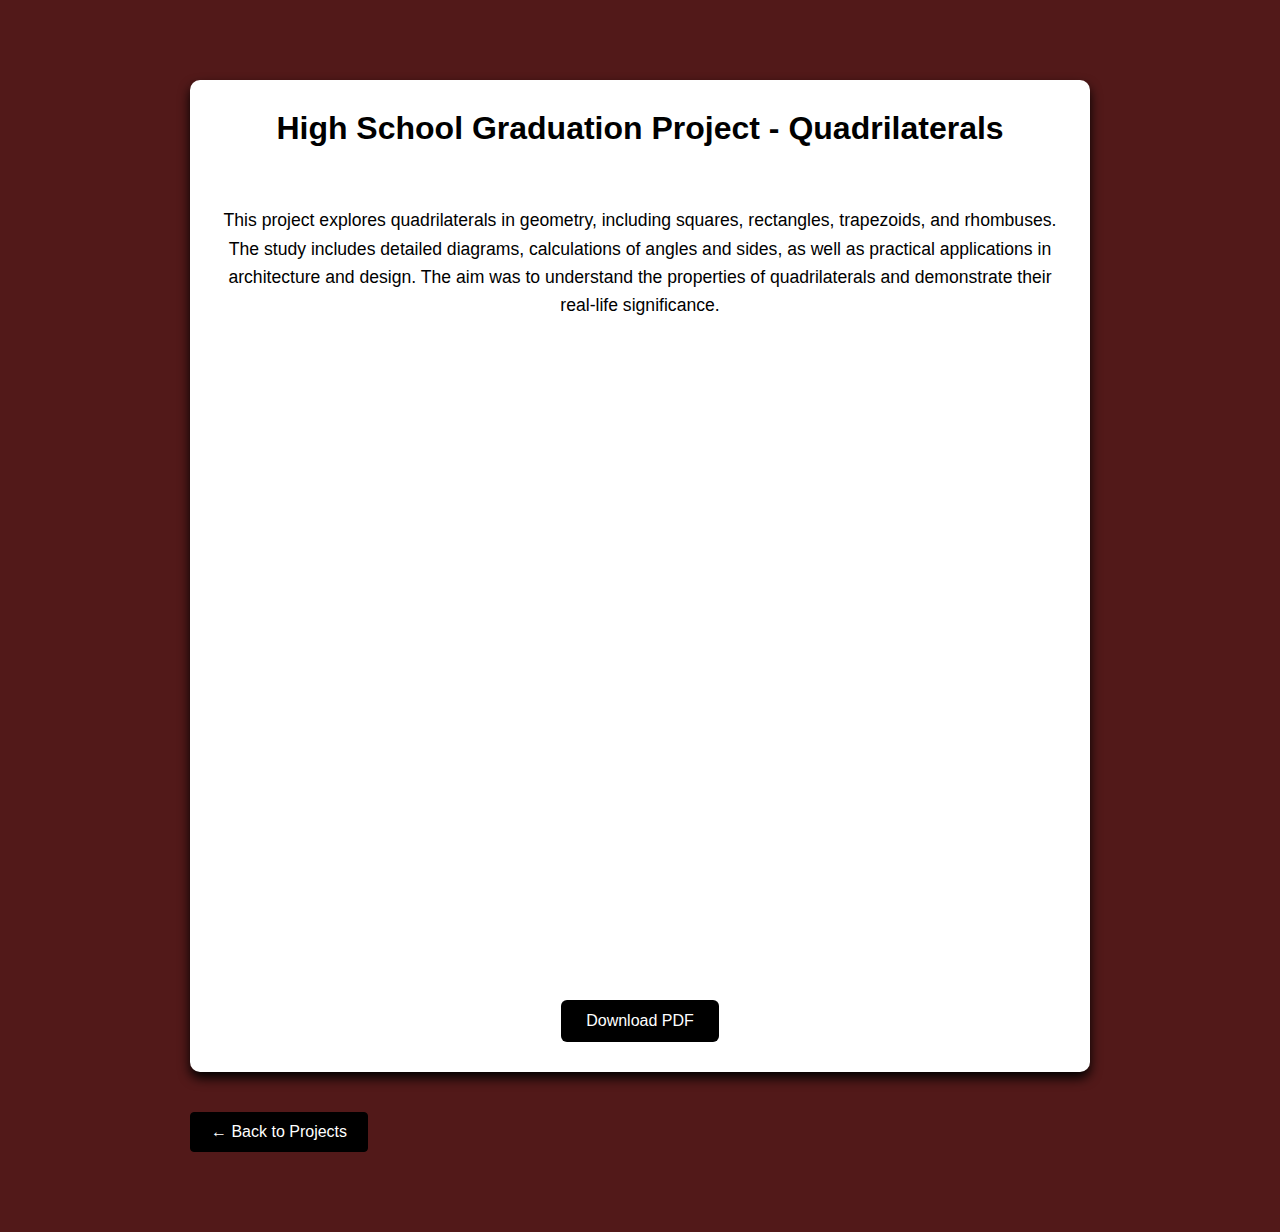
<file: projects/project-3.html>
<!DOCTYPE html>
<html lang="en">

<head>
    <meta charset="UTF-8">
    <meta name="viewport" content="width=device-width, initial-scale=1.0">
    <title>My Graduation Thesis</title>
    <link rel="stylesheet" href="../projectcss/project-3.css">
</head>

<body>

    <main>
        <section class="project-detail">
            <h1>High School Graduation Project - Quadrilaterals</h1>
            <br>
            <p>This project explores quadrilaterals in geometry, including squares, rectangles, trapezoids, and
                rhombuses.
                The study includes detailed diagrams, calculations of angles and sides, as well as practical
                applications in architecture and design.
                The aim was to understand the properties of quadrilaterals and demonstrate their real-life significance.
            </p>

            <div class="pdf-container">
                <iframe src="../files/maturski.pdf" frameborder="0"></iframe>
            </div>

            <a href="../files/maturski.pdf" target="_blank" class="download-btn">Download PDF</a>
        </section>
        <a href="../index.html#projects" class="back-to-projects">← Back to Projects</a>
    </main>
</body>

</html>
</body>

</html>
</file>
<file: blog.css/blogs.css>
.blog-post-container {
    max-width: 900px;
    width: 100%;
    margin: 0 auto;
    padding: 120px 50px 80px;
    background: rgb(26, 26, 26);
}

.blog-post-header {
    margin-bottom: 40px;
}

.blog-post-meta {
    display: flex;
    justify-content: space-between;
    align-items: center;
    margin-bottom: 20px;
    font-size: 0.9rem;
    color: rgba(245, 240, 232, 0.7);
}

.blog-post-date {
    font-style: italic;
}

.blog-post-category {
    background: rgba(245, 240, 232, 0.1);
    padding: 5px 15px;
    border-radius: 4px;
    font-size: 0.85rem;
}

.blog-post-title {
    font-family: 'Lato', cursive;
    font-size: 3rem;
    color: rgb(245, 238, 238);
    margin-bottom: 30px;
    font-weight: 400;
    font-style: italic;
    line-height: 1.2;
}

.blog-post-image {
    width: 100%;
    height: 400px;
    object-fit: cover;
    border-radius: 8px;
    margin-bottom: 40px;
    background: rgba(26, 26, 26, 0.5);
}

.blog-post-content {
    font-size: 1.1rem;
    line-height: 1.8;
    color: rgba(245, 238, 238);
    margin-bottom: 30px;
}

.blog-post-content p {
    margin-bottom: 20px;
    color: rgb(245, 238, 238);
    font-family: 'Lato', cursive;
}

h2 {
    font-family: 'Lato', cursive;
}

table {
    width: 100%;
    border-collapse: collapse;
    margin: 30px 0;
}

th,
td {
    border: 1px solid rgb(245, 238, 238);
    padding: 12px;
    text-align: left;
}

th {
    background-color: rgb(0, 0, 0);
}

.back-to-blog {
    display: inline-block;
    color: rgb(245, 238, 238);
    text-decoration: none;
    font-size: 1rem;
    margin-top: 40px;
    padding: 10px 20px;
    background: rgba(245, 240, 232, 0.1);
    border: 1px solid rgb(245, 238, 238);
    border-radius: 4px;
    transition: all 0.3s ease;
}

.back-to-blog:hover {
    background: rgb(0, 0, 0);
    transform: translateX(-5px);
}


@media (max-width: 768px) {
    .blog-post-container {
        padding: 100px 30px 60px;
    }

    .blog-post-title {
        font-size: 2.2rem;
    }

    .blog-post-image {
        height: 300px;
    }

    .blog-post-content {
        font-size: 1rem;
    }
}

@media (max-width: 480px) {
    .blog-post-container {
        padding: 90px 20px 50px;
    }

    .blog-post-title {
        font-size: 1.8rem;
    }

    .blog-post-image {
        height: 250px;
    }
}
</file>
<file: blogcss/blogs.css>
.blog-post-container {
    max-width: 900px;
    width: 100%;
    margin: 0 auto;
    padding: 120px 50px 80px;
    background: rgb(26, 26, 26);
}

.blog-post-header {
    margin-bottom: 40px;
}

.blog-post-meta {
    display: flex;
    justify-content: space-between;
    align-items: center;
    margin-bottom: 20px;
    font-size: 0.9rem;
    color: rgba(245, 240, 232, 0.7);
}

.blog-post-date {
    font-style: italic;
}

.blog-post-category {
    background: rgba(245, 240, 232, 0.1);
    padding: 5px 15px;
    border-radius: 4px;
    font-size: 0.85rem;
}

.blog-post-title {
    font-family: 'Lato', cursive;
    font-size: 3rem;
    color: rgb(245, 238, 238);
    margin-bottom: 30px;
    font-weight: 400;
    font-style: italic;
    line-height: 1.2;
}

.blog-post-image {
    width: 100%;
    height: 400px;
    object-fit: cover;
    border-radius: 8px;
    margin-bottom: 40px;
    background: rgba(26, 26, 26, 0.5);
}

.blog-post-content {
    font-size: 1.1rem;
    line-height: 1.8;
    color: rgba(245, 238, 238);
    margin-bottom: 30px;
}

.blog-post-content p {
    margin-bottom: 20px;
    color: rgb(245, 238, 238);
    font-family: 'Lato', cursive;
}

h2 {
    font-family: 'Lato', cursive;
}

table {
    width: 100%;
    border-collapse: collapse;
    margin: 30px 0;
}

th,
td {
    border: 1px solid rgb(245, 238, 238);
    padding: 12px;
    text-align: left;
}

th {
    background-color: rgb(0, 0, 0);
}

.back-to-blog {
    display: inline-block;
    color: rgb(245, 238, 238);
    text-decoration: none;
    font-size: 1rem;
    margin-top: 40px;
    padding: 10px 20px;
    background: rgba(245, 240, 232, 0.1);
    border: 1px solid rgb(245, 238, 238);
    border-radius: 4px;
    transition: all 0.3s ease;
}

.back-to-blog:hover {
    background: rgb(0, 0, 0);
    transform: translateX(-5px);
}


@media (max-width: 768px) {
    .blog-post-container {
        padding: 100px 30px 60px;
    }

    .blog-post-title {
        font-size: 2.2rem;
    }

    .blog-post-image {
        height: 300px;
    }

    .blog-post-content {
        font-size: 1rem;
    }
}

@media (max-width: 480px) {
    .blog-post-container {
        padding: 90px 20px 50px;
    }

    .blog-post-title {
        font-size: 1.8rem;
    }

    .blog-post-image {
        height: 250px;
    }
}
</file>
<file: project.css/project-1.css>
* {
    margin: 0;
    padding: 0;
    box-sizing: border-box;
}

:root{
    --first-color: #bcc1eb;
    --second-color: #070707;
    --third-color: #32456e;
}
body {
    background-color: var(--first-color);
    color: var(--second-color);
    font-family: Arial, Helvetica, sans-serif;
}

.project-page {
    max-width: 1100px;
    margin: 0 auto;
    padding: 80px 20px;
}

header{
    padding-top: 0px;
}
header img{
    width: 100%;
}
.project-title {
    text-align: center;
    margin-bottom: 60px;
}

.project-title h1 {
    font-size: 42px;
    margin-bottom: 10px;
}

.project-content {
    display: flex;
    flex-direction: column;
    gap: 60px;
}


.project-description h2 {
    font-size: 28px;
    margin-bottom: 20px;
}

.project-description p {
    font-size: 16px;
    line-height: 1.7;
    color: var(--second-color);
    margin-bottom: 15px;
}
.project-download {
    text-align: center;
}

.btn {
    display: inline-block;
    padding: 14px 30px;
    background: var(--third-color);
    border: 1px solid var(--second-color);
    color: var(--second-color);
    text-decoration: none;
    transition: 0.3s ease;
}

.btn:hover {
    background-color: var(--first-color);
    color: var(--second-color);
}

.back-to-projects {
    display: inline-block;
    color: var(--second-color);
    text-decoration: none;
    font-size: 1rem;
    margin-top: 40px;
    padding: 10px 20px;
    background: var(--third-color);
    border: 1px solid var(--second-color);
    border-radius: 4px;
}

.back-to-projects:hover {
    background: var(--first-color);
    border-color: var(--second-color);
    transform: translateX(-5px);
}
</file>
<file: project.css/project-2.css>
.project-page {
    max-width: 1000px;
    margin: 50px auto;
    padding: 0 20px;
}

.project-header-image img {
    width: 100%;
    height: auto;
    object-fit: cover;
}

.project-content h1 {
    text-align: center;
    margin-top: 20px;
    font-size: 2.4em;
    color: black;
}

.project-content p {
    line-height: 1.7;
    margin: 15px 0;
    font-size: 1.1em;
    color: black;
}

/* Galerija 4 slike u kvadratu */
.gallery {
    display: grid;
    grid-template-columns: repeat(2, 1fr);
    grid-gap: 10px;
    margin: 30px 0;
}

.gallery img {
    width: 100%;
    height: auto;
    object-fit: cover;
    border-radius: 0; 
}

.project-links {
    text-align: center;
    margin-top: 30px;
}

.external-btn {
    display: inline-block;
    padding: 12px 25px;
    background-color: black;
    color: white;
    text-decoration: none;
    border-radius: 6px;
    margin: 10px 8px;
    transition: background-color 0.3s ease;
}

.external-btn:hover {
    background-color: rgb(7, 7, 90);
}

.back-to-projects {
    display: inline-block;
    padding: 12px 25px;
    background-color: black;
    color: white;
    text-decoration: none;
    border-radius: 6px;
    margin: 10px 8px;
    transition: background-color 0.3s ease;
}

.back-to-projects:hover{
    background-color: rgb(7, 7, 90);
    transform: translateX(-5px);
}
</file>
<file: project.css/project-3.css>
body {
    font-family: 'Lato', sans-serif;
    margin: 0;
    padding: 0;
    background-color: rgb(82, 25, 25);
    color: black;
}

main {
    max-width: 900px;
    margin: 60px auto;
    padding: 20px;
}

.project-detail {
    background-color: #fff;
    padding: 30px;
    border-radius: 10px;
    box-shadow: 0 6px 12px black;
    text-align: center;
}

.project-detail h1 {
    margin-top: 0;
    color: black;
    font-size: 2em;
}

.project-detail p {
    line-height: 1.6;
    margin: 20px 0;
    font-size: 1.1em;
}

.pdf-container {
    margin: 30px 0;
}

.pdf-container iframe {
    width: 100%;
    height: 600px;
    border: 1px solid white;
    border-radius: 8px;
}

.download-btn {
    display: inline-block;
    padding: 12px 25px;
    background-color: black;
    color: white;
    text-decoration: none;
    border-radius: 6px;
    transition: background-color 0.3s;
    margin-top: 15px;
}

.download-btn:hover {
    background-color: rgb(82, 25, 25);
    color: black;
}

.back-to-projects {
    display: inline-block;
    color: white;
    text-decoration: none;
    font-size: 1rem;
    margin-top: 40px;
    padding: 10px 20px;
    background: black;
    border: 1px solid black;
    border-radius: 4px;
}

.back-to-projects:hover {
    background-color: white;
    color: black;
    transform: translateX(-5px);

}
</file>
<file: projectcss/project-1.css>
* {
    margin: 0;
    padding: 0;
    box-sizing: border-box;
}

:root{
    --first-color: #bcc1eb;
    --second-color: #070707;
    --third-color: #32456e;
}
body {
    background-color: var(--first-color);
    color: var(--second-color);
    font-family: Arial, Helvetica, sans-serif;
}

.project-page {
    max-width: 1100px;
    margin: 0 auto;
    padding: 80px 20px;
}

header{
    padding-top: 0px;
}
header img{
    width: 100%;
}
.project-title {
    text-align: center;
    margin-bottom: 60px;
}

.project-title h1 {
    font-size: 42px;
    margin-bottom: 10px;
}

.project-content {
    display: flex;
    flex-direction: column;
    gap: 60px;
}


.project-description h2 {
    font-size: 28px;
    margin-bottom: 20px;
}

.project-description p {
    font-size: 16px;
    line-height: 1.7;
    color: var(--second-color);
    margin-bottom: 15px;
}
.project-download {
    text-align: center;
}

.btn {
    display: inline-block;
    padding: 14px 30px;
    background: var(--third-color);
    border: 1px solid var(--second-color);
    color: var(--second-color);
    text-decoration: none;
    transition: 0.3s ease;
}

.btn:hover {
    background-color: var(--first-color);
    color: var(--second-color);
}

.back-to-projects {
    display: inline-block;
    color: var(--second-color);
    text-decoration: none;
    font-size: 1rem;
    margin-top: 40px;
    padding: 10px 20px;
    background: var(--third-color);
    border: 1px solid var(--second-color);
    border-radius: 4px;
}

.back-to-projects:hover {
    background: var(--first-color);
    border-color: var(--second-color);
    transform: translateX(-5px);
}
</file>
<file: projectcss/project-2.css>
.project-page {
    max-width: 1000px;
    margin: 50px auto;
    padding: 0 20px;
}

.project-header-image img {
    width: 100%;
    height: auto;
    object-fit: cover;
}

.project-content h1 {
    text-align: center;
    margin-top: 20px;
    font-size: 2.4em;
    color: black;
}

.project-content p {
    line-height: 1.7;
    margin: 15px 0;
    font-size: 1.1em;
    color: black;
}

/* Galerija 4 slike u kvadratu */
.gallery {
    display: grid;
    grid-template-columns: repeat(2, 1fr);
    grid-gap: 10px;
    margin: 30px 0;
}

.gallery img {
    width: 100%;
    height: auto;
    object-fit: cover;
    border-radius: 0; 
}

.project-links {
    text-align: center;
    margin-top: 30px;
}

.external-btn {
    display: inline-block;
    padding: 12px 25px;
    background-color: black;
    color: white;
    text-decoration: none;
    border-radius: 6px;
    margin: 10px 8px;
    transition: background-color 0.3s ease;
}

.external-btn:hover {
    background-color: rgb(7, 7, 90);
}

.back-to-projects {
    display: inline-block;
    padding: 12px 25px;
    background-color: black;
    color: white;
    text-decoration: none;
    border-radius: 6px;
    margin: 10px 8px;
    transition: background-color 0.3s ease;
}

.back-to-projects:hover{
    background-color: rgb(7, 7, 90);
    transform: translateX(-5px);
}
</file>
<file: projectcss/project-3.css>
body {
    font-family: 'Lato', sans-serif;
    margin: 0;
    padding: 0;
    background-color: rgb(82, 25, 25);
    color: black;
}

main {
    max-width: 900px;
    margin: 60px auto;
    padding: 20px;
}

.project-detail {
    background-color: #fff;
    padding: 30px;
    border-radius: 10px;
    box-shadow: 0 6px 12px black;
    text-align: center;
}

.project-detail h1 {
    margin-top: 0;
    color: black;
    font-size: 2em;
}

.project-detail p {
    line-height: 1.6;
    margin: 20px 0;
    font-size: 1.1em;
}

.pdf-container {
    margin: 30px 0;
}

.pdf-container iframe {
    width: 100%;
    height: 600px;
    border: 1px solid white;
    border-radius: 8px;
}

.download-btn {
    display: inline-block;
    padding: 12px 25px;
    background-color: black;
    color: white;
    text-decoration: none;
    border-radius: 6px;
    transition: background-color 0.3s;
    margin-top: 15px;
}

.download-btn:hover {
    background-color: rgb(82, 25, 25);
    color: black;
}

.back-to-projects {
    display: inline-block;
    color: white;
    text-decoration: none;
    font-size: 1rem;
    margin-top: 40px;
    padding: 10px 20px;
    background: black;
    border: 1px solid black;
    border-radius: 4px;
}

.back-to-projects:hover {
    background-color: white;
    color: black;
    transform: translateX(-5px);

}
</file>
